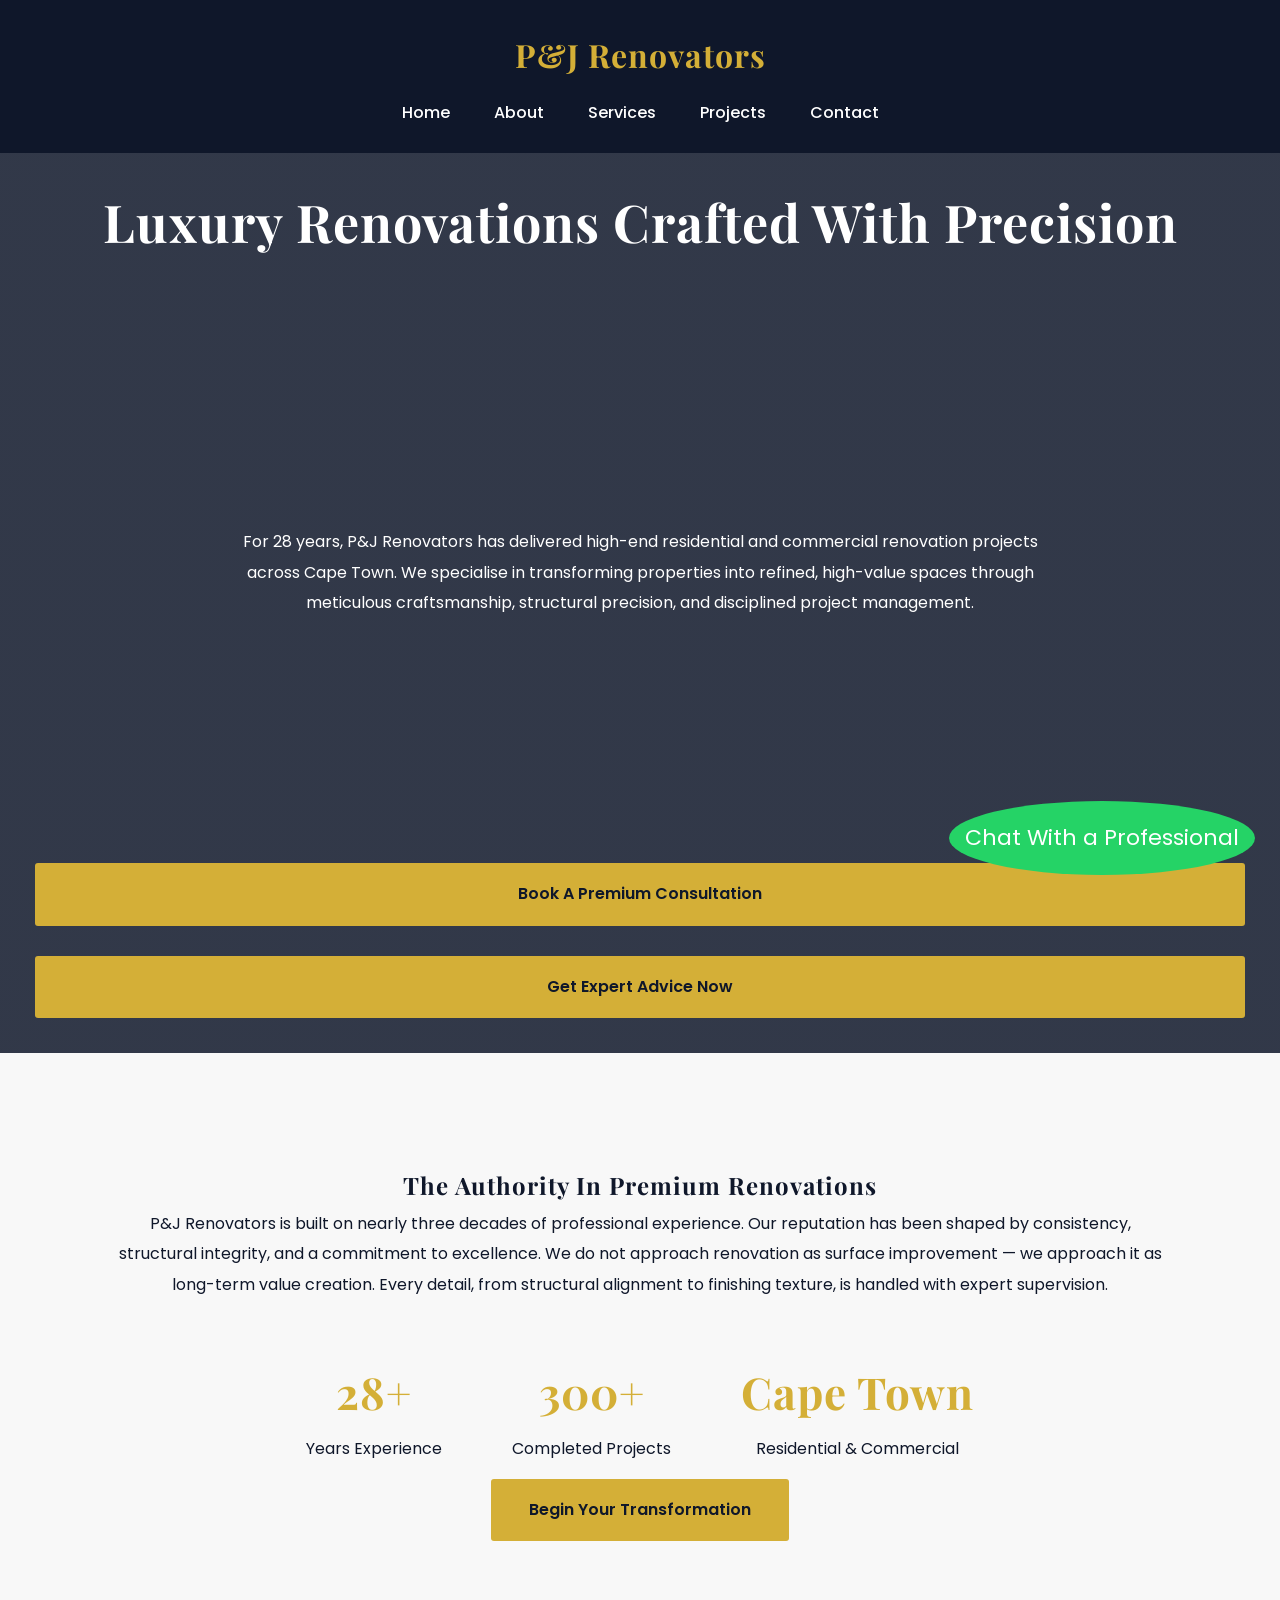
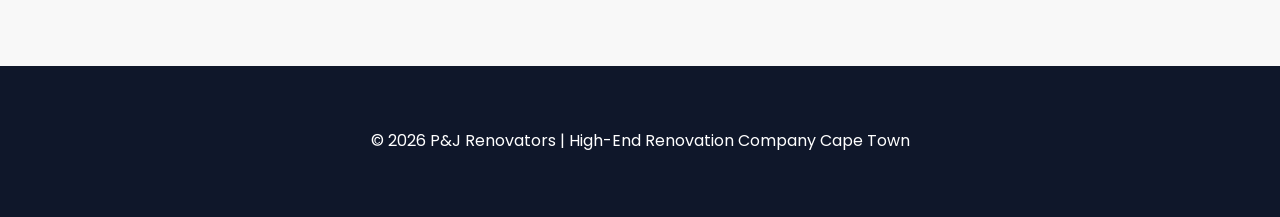
<file: index.html>
<!DOCTYPE html>
<html>
<head>
<title>P&J Renovators | Luxury Renovation Specialists Cape Town</title>
<link rel="stylesheet" href="css/style.css">
<link href="https://fonts.googleapis.com/css2?family=Playfair+Display:wght@600;700&family=Poppins:wght@300;400;500;600&display=swap" rel="stylesheet">
<script src="js/script.js" defer></script>
</head>
<body>

<header>
<h1>P&J Renovators</h1>
<nav>
<a href="index.html">Home</a>
<a href="about.html">About</a>
<a href="services.html">Services</a>
<a href="projects.html">Projects</a>
<a href="contact.html">Contact</a>
</nav>
</header>

<div class="hero">
<h2>Luxury Renovations Crafted With Precision</h2>
<p>
For 28 years, P&J Renovators has delivered high-end residential and commercial renovation projects across Cape Town. 
We specialise in transforming properties into refined, high-value spaces through meticulous craftsmanship, structural precision, and disciplined project management.
</p>
  <a href="contact.html" class="btn">Book A Premium Consultation</a>
<a href="https://wa.me/27621305411" class="btn">Get Expert Advice Now</a>
</div>

<section>
<h2>The Authority In Premium Renovations</h2>
<p>
P&J Renovators is built on nearly three decades of professional experience. Our reputation has been shaped by consistency, structural integrity, and a commitment to excellence. 
We do not approach renovation as surface improvement — we approach it as long-term value creation. Every detail, from structural alignment to finishing texture, is handled with expert supervision.
</p>

<div class="stats">
<div class="stat">
<h3>28+</h3>
<p>Years Experience</p>
</div>

<div class="stat">
<h3>300+</h3>
<p>Completed Projects</p>
</div>

<div class="stat">
<h3>Cape Town</h3>
<p>Residential & Commercial</p>
</div>
</div>

<a href="contact.html" class="btn">Begin Your Transformation</a>
</section>

<footer>
<p>© 2026 P&J Renovators | High-End Renovation Company Cape Town</p>
</footer>

<a href="https://wa.me/27621305411" class="whatsapp-float">Chat With a Professional</a>

</body>
  </html>
</file>
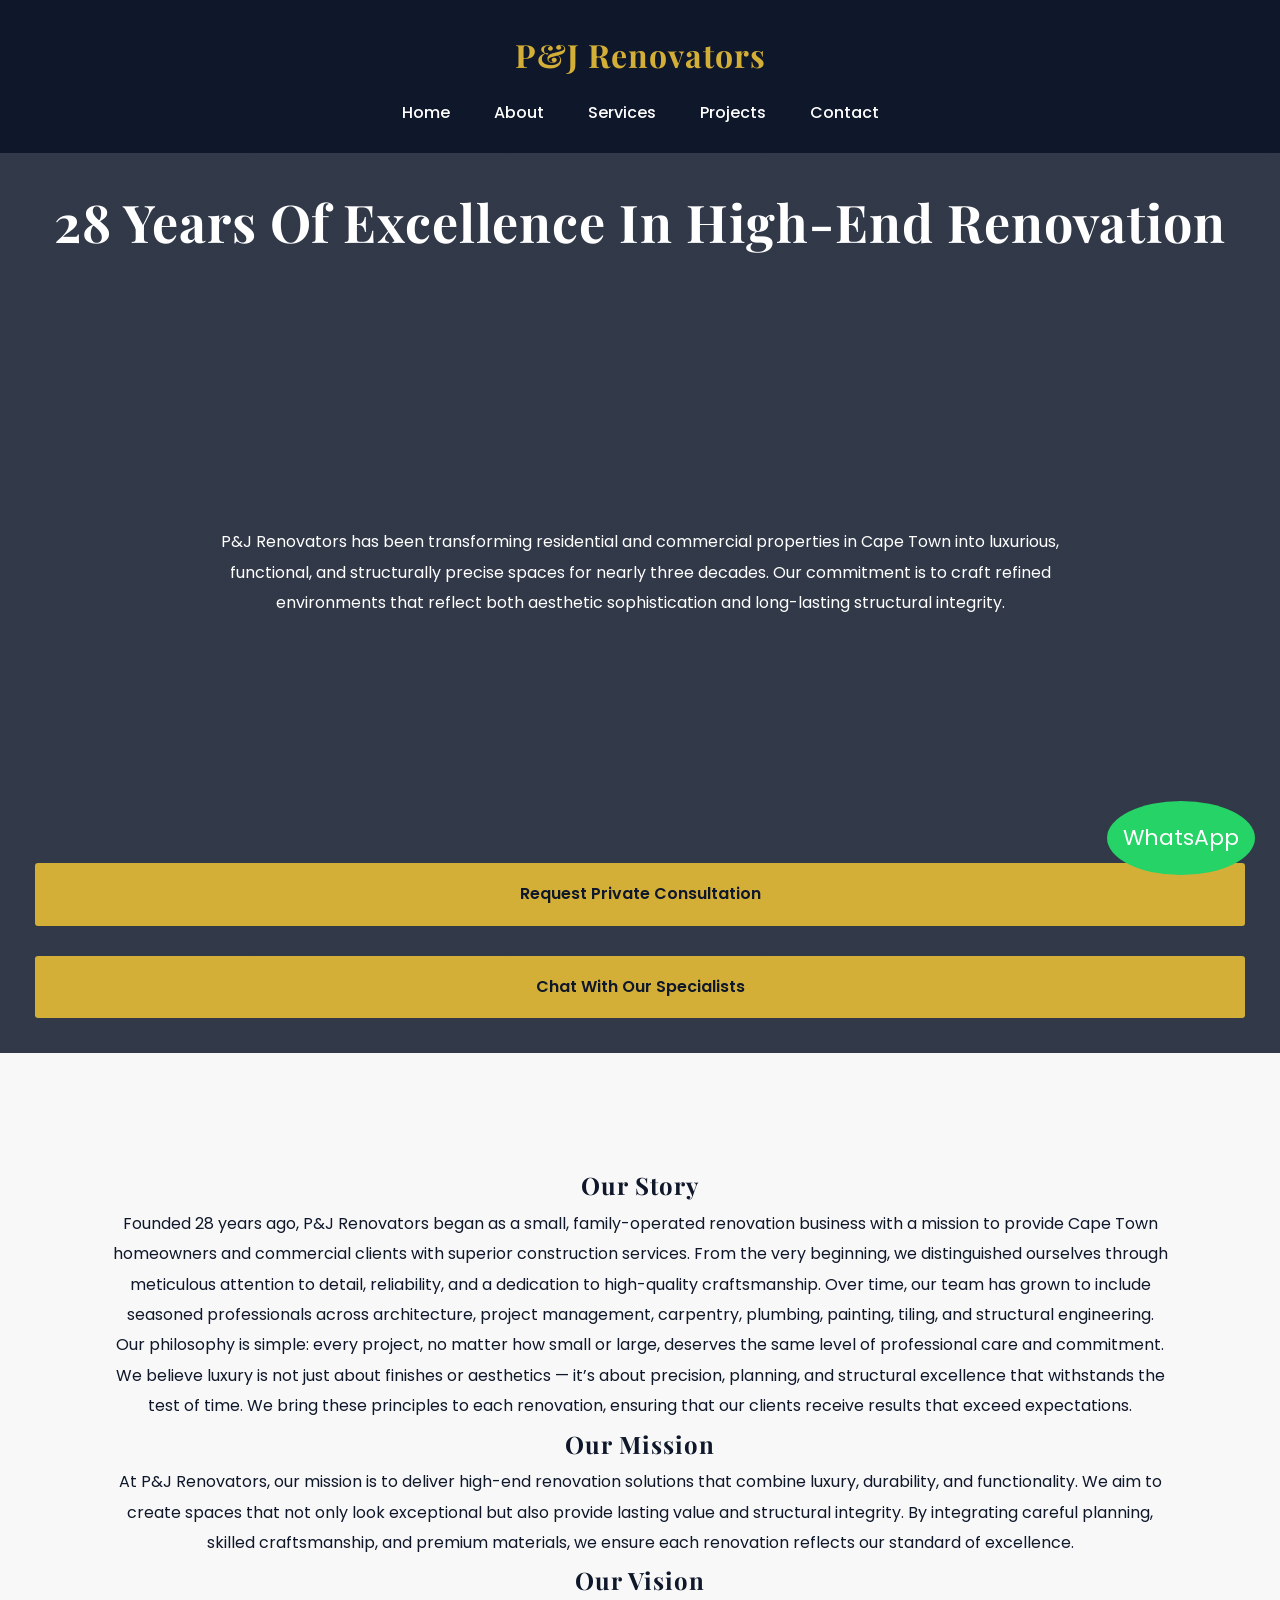
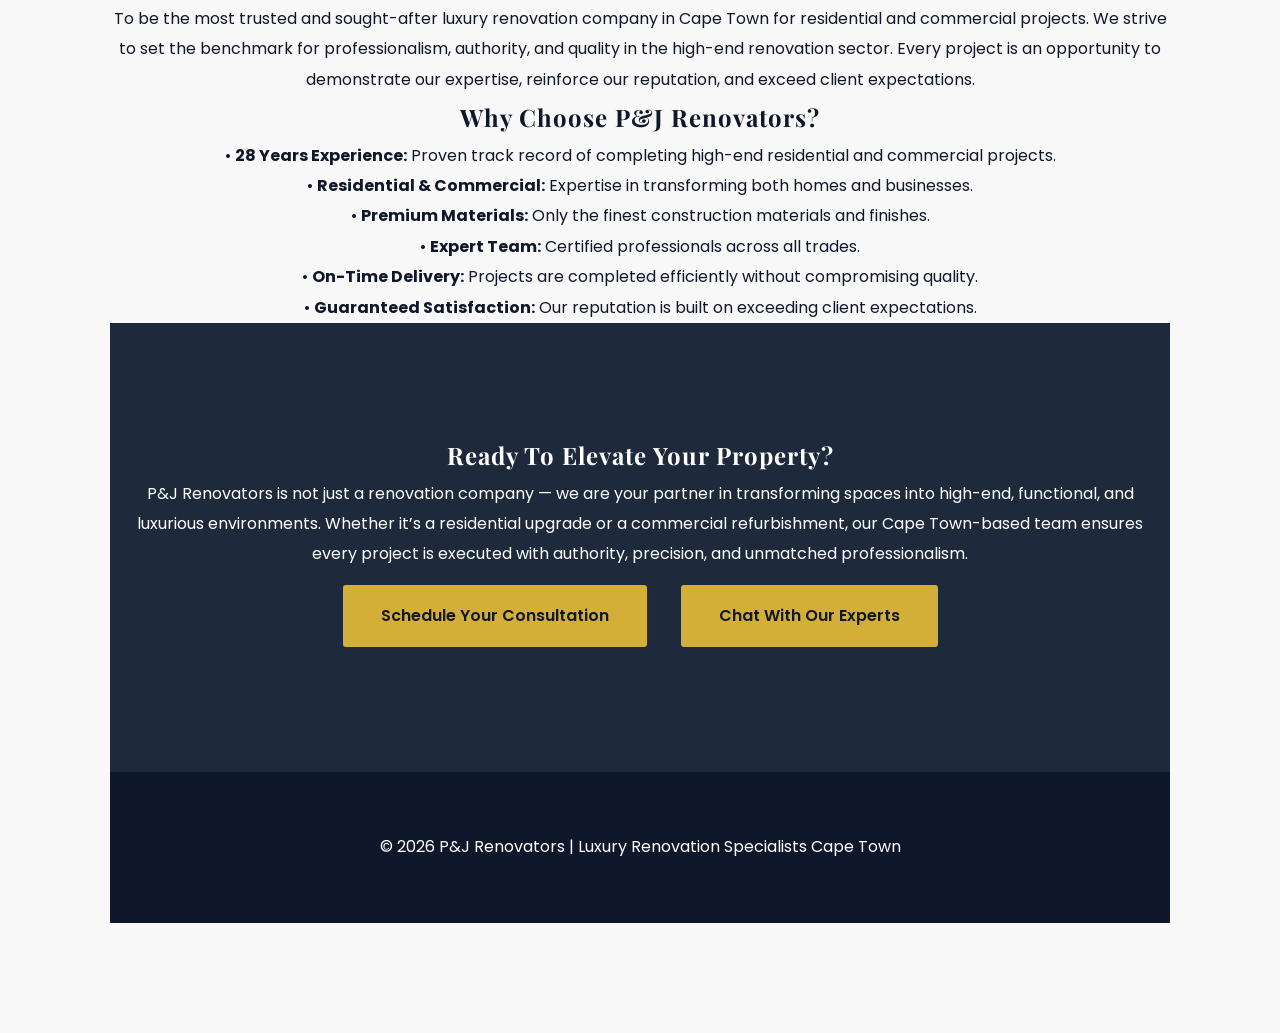
<file: about.html>
<!DOCTYPE html>
<html>
<head>
<title>About P&J Renovators | Luxury Renovation Cape Town</title>
<link rel="stylesheet" href="css/style.css">
<link href="https://fonts.googleapis.com/css2?family=Playfair+Display:wght@600;700&family=Poppins:wght@300;400;500;600&display=swap" rel="stylesheet">
<script src="js/script.js" defer></script>
</head>
<body>

<header>
<h1>P&J Renovators</h1>
<nav>
<a href="index.html">Home</a>
<a href="about.html">About</a>
<a href="services.html">Services</a>
<a href="projects.html">Projects</a>
<a href="contact.html">Contact</a>
</nav>
</header>

<div class="hero" style="background-image:linear-gradient(rgba(15,23,42,.85),rgba(15,23,42,.85)),url('https://images.unsplash.com/photo-1570129477492-45c003edd2be');">
<h2>28 Years Of Excellence In High-End Renovation</h2>
<p>
P&J Renovators has been transforming residential and commercial properties in Cape Town into luxurious, functional, and structurally precise spaces for nearly three decades. 
Our commitment is to craft refined environments that reflect both aesthetic sophistication and long-lasting structural integrity.
</p>
<a href="contact.html" class="btn">Request Private Consultation</a>
<a href="https://wa.me/27621305411" class="btn">Chat With Our Specialists</a>
</div>

<section>
<h2>Our Story</h2>
<p>
Founded 28 years ago, P&J Renovators began as a small, family-operated renovation business with a mission to provide Cape Town homeowners and commercial clients with superior construction services. 
From the very beginning, we distinguished ourselves through meticulous attention to detail, reliability, and a dedication to high-quality craftsmanship. 
Over time, our team has grown to include seasoned professionals across architecture, project management, carpentry, plumbing, painting, tiling, and structural engineering.
</p>

<p>
Our philosophy is simple: every project, no matter how small or large, deserves the same level of professional care and commitment. 
We believe luxury is not just about finishes or aesthetics — it’s about precision, planning, and structural excellence that withstands the test of time. 
We bring these principles to each renovation, ensuring that our clients receive results that exceed expectations.
</p>

<h2>Our Mission</h2>
<p>
At P&J Renovators, our mission is to deliver high-end renovation solutions that combine luxury, durability, and functionality. 
We aim to create spaces that not only look exceptional but also provide lasting value and structural integrity. 
By integrating careful planning, skilled craftsmanship, and premium materials, we ensure each renovation reflects our standard of excellence.
</p>

<h2>Our Vision</h2>
<p>
To be the most trusted and sought-after luxury renovation company in Cape Town for residential and commercial projects. 
We strive to set the benchmark for professionalism, authority, and quality in the high-end renovation sector. 
Every project is an opportunity to demonstrate our expertise, reinforce our reputation, and exceed client expectations.
</p>

<h2>Why Choose P&J Renovators?</h2>
<p>
• <strong>28 Years Experience:</strong> Proven track record of completing high-end residential and commercial projects.<br>
• <strong>Residential & Commercial:</strong> Expertise in transforming both homes and businesses.<br>
• <strong>Premium Materials:</strong> Only the finest construction materials and finishes.<br>
• <strong>Expert Team:</strong> Certified professionals across all trades.<br>
• <strong>On-Time Delivery:</strong> Projects are completed efficiently without compromising quality.<br>
• <strong>Guaranteed Satisfaction:</strong> Our reputation is built on exceeding client expectations.
</p>

<section class="dark">
<h2>Ready To Elevate Your Property?</h2>
<p>
P&J Renovators is not just a renovation company — we are your partner in transforming spaces into high-end, functional, and luxurious environments. 
Whether it’s a residential upgrade or a commercial refurbishment, our Cape Town-based team ensures every project is executed with authority, precision, and unmatched professionalism.
</p>
<a href="contact.html" class="btn">Schedule Your Consultation</a>
<a href="https://wa.me/27621305411" class="btn">Chat With Our Experts</a>
</section>

<footer>
<p>© 2026 P&J Renovators | Luxury Renovation Specialists Cape Town</p>
</footer>

<a href="https://wa.me/27621305411" class="whatsapp-float">WhatsApp</a>

</body>
  </html>
</file>
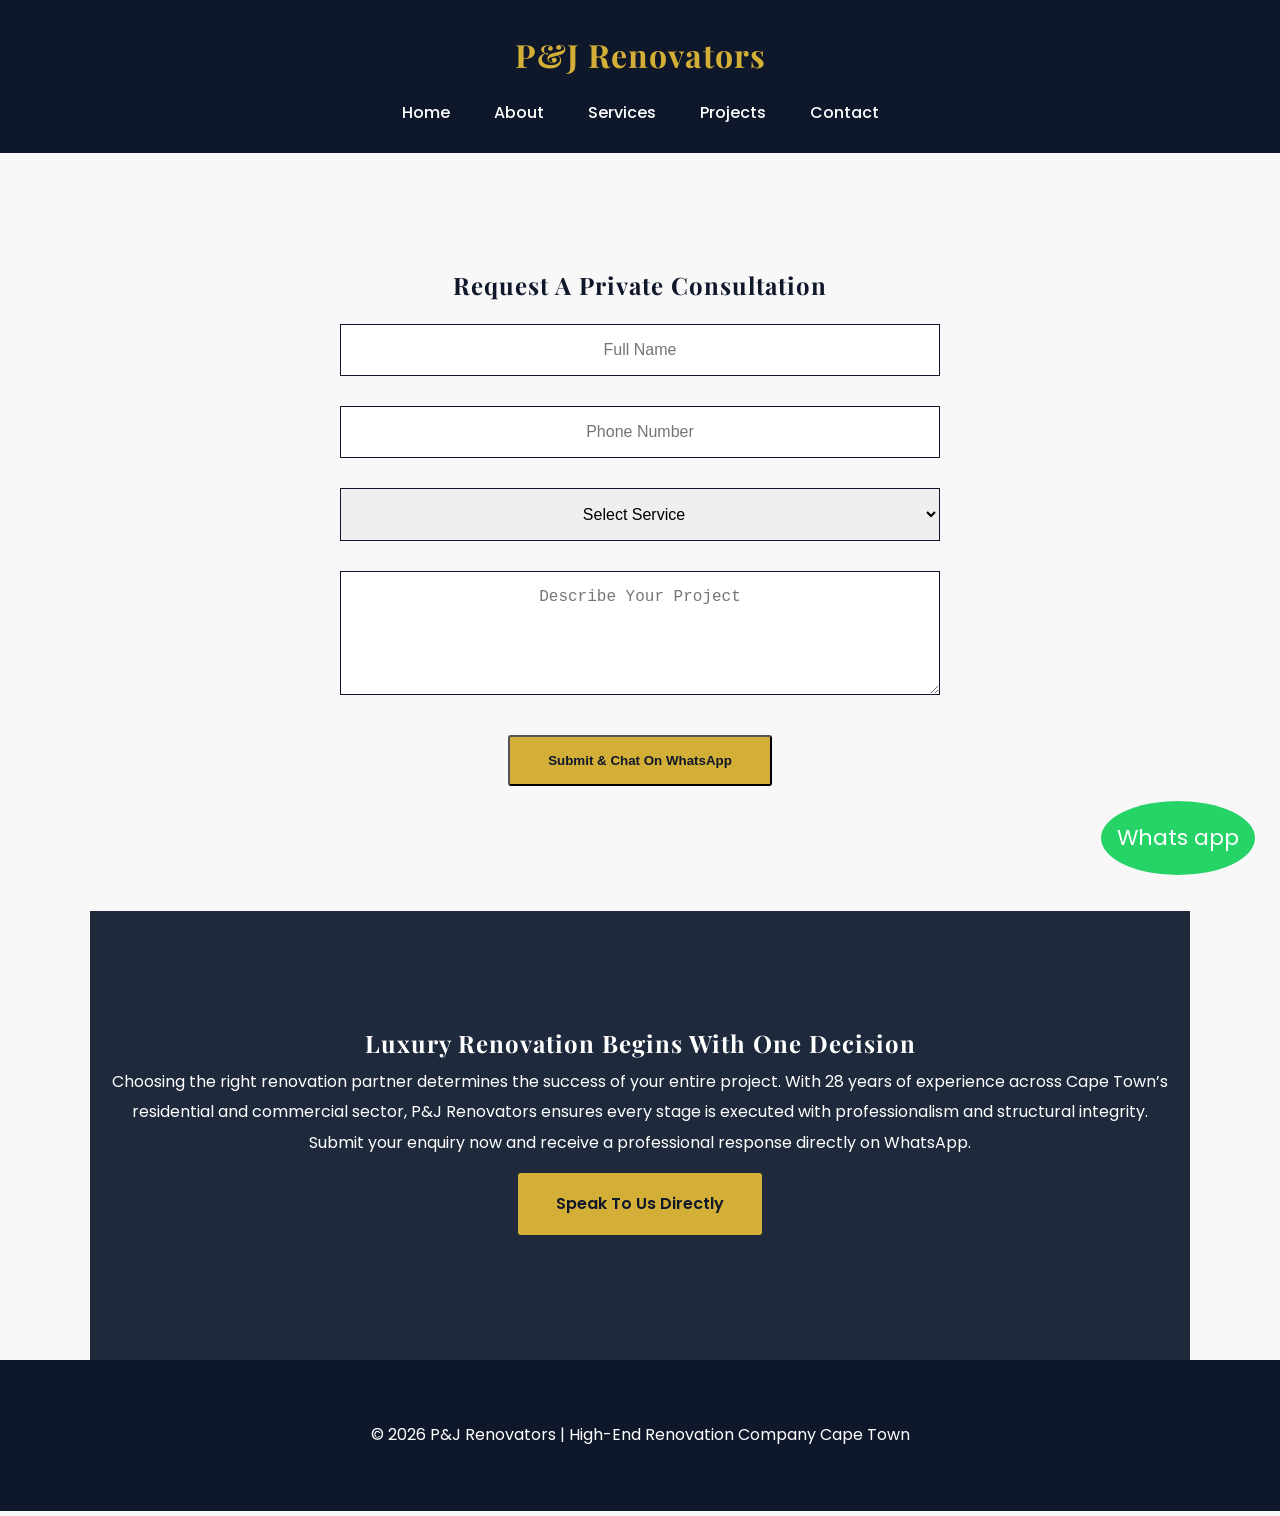
<file: contact.html>
<!DOCTYPE html>
<html>
<head>
<title>P&J Renovators | Luxury Renovation Specialists Cape Town</title>
<link rel="stylesheet" href="css/style.css">
<link href="https://fonts.googleapis.com/css2?family=Playfair+Display:wght@600;700&family=Poppins:wght@300;400;500;600&display=swap" rel="stylesheet">
<script src="js/script.js" defer></script>
</head>
<body>

<header>
<h1>P&J Renovators</h1>
<nav>
<a href="index.html">Home</a>
<a href="about.html">About</a>
<a href="services.html">Services</a>
<a href="projects.html">Projects</a>
<a href="contact.html">Contact</a>
</nav>
</header>

  <section>
<h2>Request A Private Consultation</h2>

<form id="bookingForm" class="booking-form">
<input type="text" id="name" placeholder="Full Name" required>
<input type="tel" id="phone" placeholder="Phone Number" required>

<select id="service" required>
<option value="">Select Service</option>
<option>Residential Renovation</option>
<option>Commercial Renovation</option>
<option>Structural Alteration</option>
<option>Roofing</option>
<option>Luxury Finishes</option>
</select>

<textarea id="details" rows="5" placeholder="Describe Your Project" required></textarea>

<button type="submit" class="btn">Submit & Chat On WhatsApp</button>
</form>
  </section>

  <section class="dark">
<h2>Luxury Renovation Begins With One Decision</h2>

<p>
Choosing the right renovation partner determines the success of your entire project. 
With 28 years of experience across Cape Town’s residential and commercial sector, 
P&J Renovators ensures every stage is executed with professionalism and structural integrity.

Submit your enquiry now and receive a professional response directly on WhatsApp.
</p>

<a href="https://wa.me/27621305411" class="btn">Speak To Us Directly</a>
  </section>

  <footer>
<p>© 2026 P&J Renovators | High-End Renovation Company Cape Town</p>
</footer>

<a href="https://wa.me/27621305411" class="whatsapp-float">Whats app</a>

</body>
  </html>
</file>
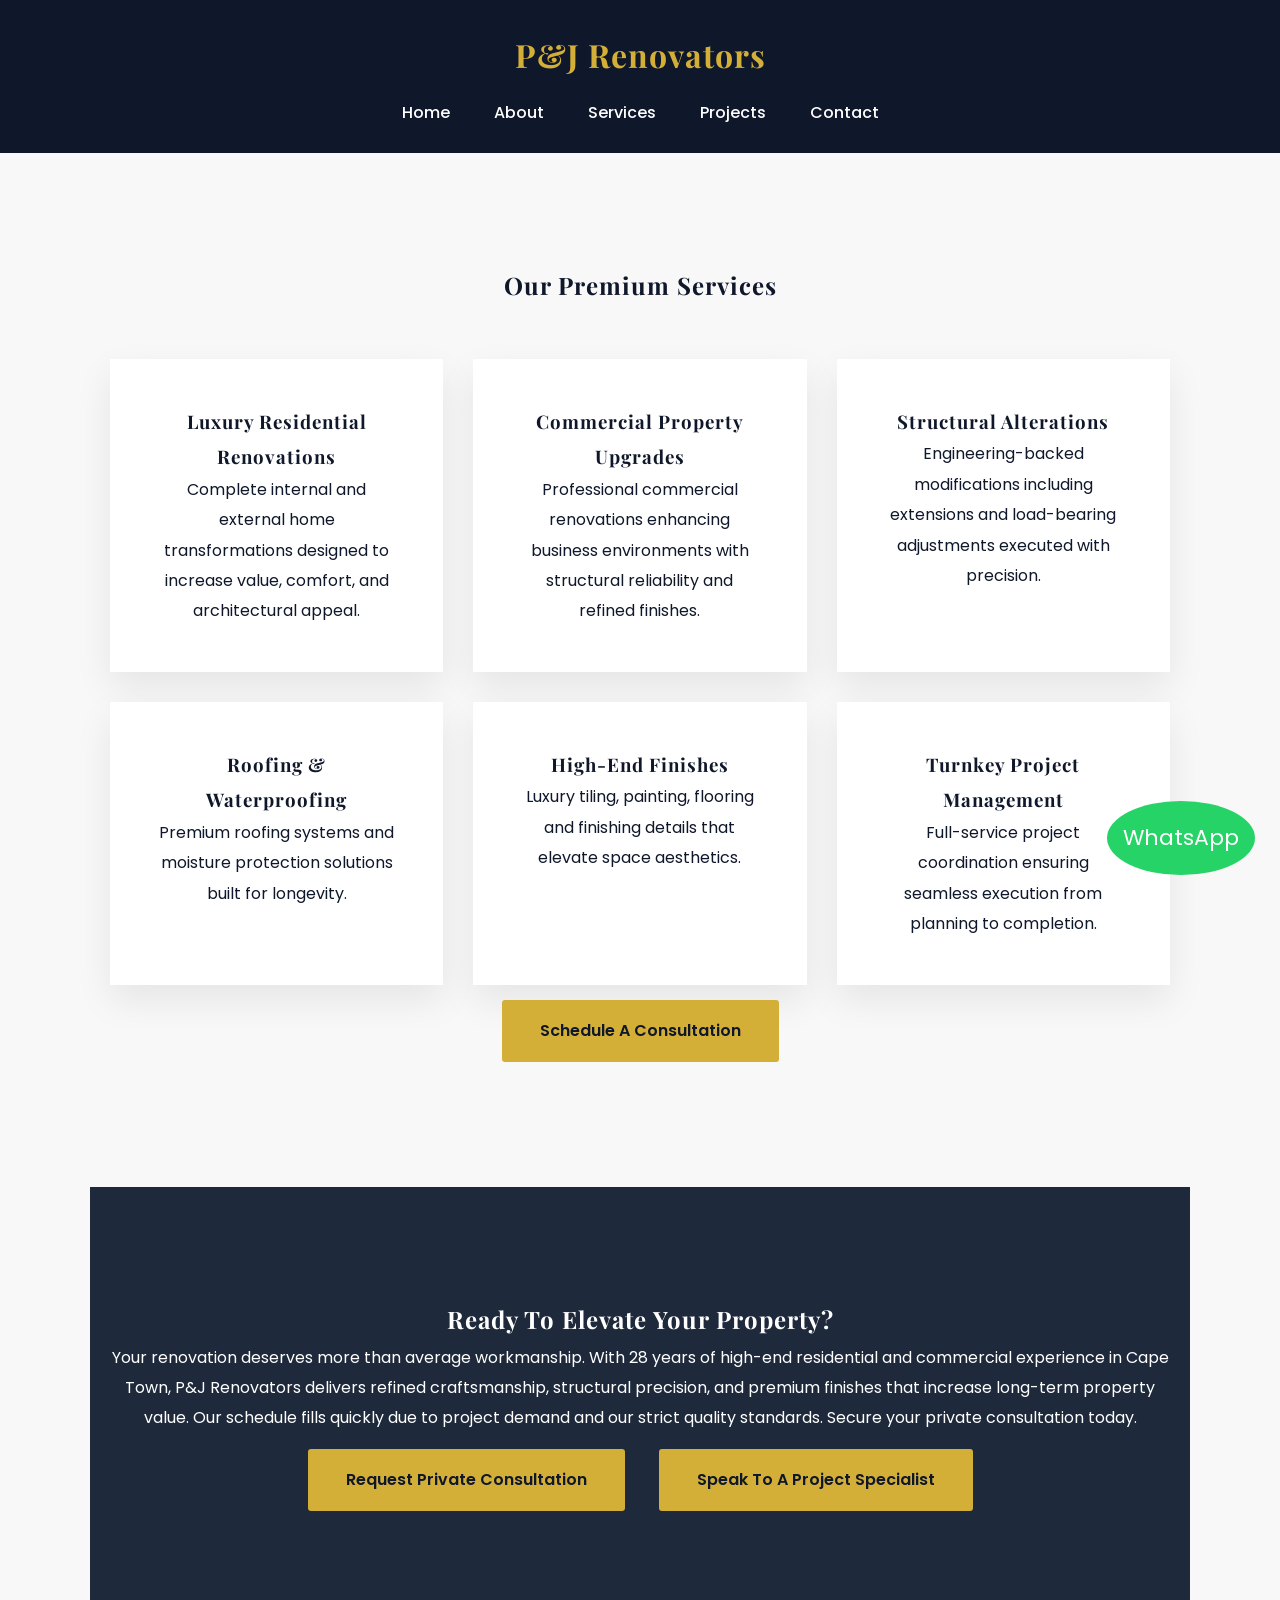
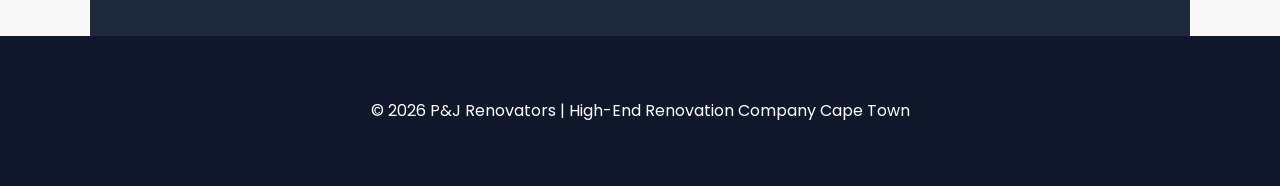
<file: services.html>
<!DOCTYPE html>
<html>
<head>
<title>P&J Renovators | Luxury Renovation Specialists Cape Town</title>
<link rel="stylesheet" href="css/style.css">
<link href="https://fonts.googleapis.com/css2?family=Playfair+Display:wght@600;700&family=Poppins:wght@300;400;500;600&display=swap" rel="stylesheet">
<script src="js/script.js" defer></script>
</head>
<body>

<header>
<h1>P&J Renovators</h1>
<nav>
<a href="index.html">Home</a>
<a href="about.html">About</a>
<a href="services.html">Services</a>
<a href="projects.html">Projects</a>
<a href="contact.html">Contact</a>
</nav>
</header>

<section>
<h2>Our Premium Services</h2>

<div class="service-grid">

<div class="service-card">
<h3>Luxury Residential Renovations</h3>
<p>Complete internal and external home transformations designed to increase value, comfort, and architectural appeal.</p>
</div>

<div class="service-card">
<h3>Commercial Property Upgrades</h3>
<p>Professional commercial renovations enhancing business environments with structural reliability and refined finishes.</p>
</div>

<div class="service-card">
<h3>Structural Alterations</h3>
<p>Engineering-backed modifications including extensions and load-bearing adjustments executed with precision.</p>
</div>

<div class="service-card">
<h3>Roofing & Waterproofing</h3>
<p>Premium roofing systems and moisture protection solutions built for longevity.</p>
</div>

<div class="service-card">
<h3>High-End Finishes</h3>
<p>Luxury tiling, painting, flooring and finishing details that elevate space aesthetics.</p>
</div>

<div class="service-card">
<h3>Turnkey Project Management</h3>
<p>Full-service project coordination ensuring seamless execution from planning to completion.</p>
</div>

</div>

<a href="contact.html" class="btn">Schedule A Consultation</a>
</section>

  <section class="dark">
<h2>Ready To Elevate Your Property?</h2>

<p>
Your renovation deserves more than average workmanship. 
With 28 years of high-end residential and commercial experience in Cape Town, 
P&J Renovators delivers refined craftsmanship, structural precision, and premium finishes that increase long-term property value.

Our schedule fills quickly due to project demand and our strict quality standards.
Secure your private consultation today.
</p>

<a href="contact.html" class="btn">Request Private Consultation</a>
<a href="https://wa.me/27621305411" class="btn">Speak To A Project Specialist</a>
  </section>
 <footer>
<p>© 2026 P&J Renovators | High-End Renovation Company Cape Town</p>
</footer>

<a href="https://wa.me/27621305411" class="whatsapp-float">WhatsApp</a>

</body>
</html>
</file>
<file: css/style.css>
:root{
--primary:#0f172a;
--accent:#d4af37;
--light:#f8f8f8;
--dark:#1e293b;
}

*{
margin:0;
padding:0;
box-sizing:border-box;
text-align:center;
}

body{
font-family:'Poppins',sans-serif;
background:var(--light);
color:var(--primary);
line-height:1.9;
}

h1,h2,h3{
font-family:'Playfair Display',serif;
letter-spacing:1px;
}

header{
background:var(--primary);
padding:25px;
}

header h1{
color:var(--accent);
font-size:32px;
}

nav{
margin-top:12px;
}

nav a{
color:white;
margin:0 20px;
text-decoration:none;
font-weight:500;
}

nav a:hover{
color:var(--accent);
}

.hero{
height:100vh;
background:linear-gradient(rgba(15,23,42,.85),rgba(15,23,42,.85)),
url('https://images.ctfassets.net/09muo917z9ra/Hhw5vQoPmIzCQnuGoxFer/35c7c36d50dafcbc23e60e9d19ba5c29/IMG-20260224-WA0024.jpg');
background-size:cover;
background-position:center;
display:flex;
flex-direction:column;
justify-content:center;
color:white;
padding:20px;
}

.hero h2{
font-size:52px;
margin-bottom:25px;
}

.hero p{
max-width:850px;
margin:auto;
}

.btn{
display:inline-block;
margin:15px;
padding:16px 38px;
background:var(--accent);
color:var(--primary);
text-decoration:none;
font-weight:600;
border-radius:3px;
transition:.3s;
}

.btn:hover{
background:white;
}

section{
padding:110px 20px;
max-width:1100px;
margin:auto;
}

.dark{
background:var(--dark);
color:white;
}

.stats{
display:flex;
justify-content:center;
flex-wrap:wrap;
gap:70px;
margin-top:50px;
}

.stat h3{
font-size:44px;
color:var(--accent);
}

.service-grid{
display:grid;
grid-template-columns:repeat(auto-fit,minmax(280px,1fr));
gap:30px;
margin-top:50px;
}

.service-card{
background:white;
padding:45px;
box-shadow:0 15px 35px rgba(0,0,0,.08);
transition:.3s;
}

.service-card:hover{
transform:translateY(-12px);
}

.gallery{
display:flex;
flex-wrap:wrap;
justify-content:center;
gap:25px;
}

.gallery img{
width:360px;
cursor:pointer;
transition:.4s;
}

.gallery img:hover{
transform:scale(1.05);
}

.modal{
display:none;
position:fixed;
z-index:1000;
padding-top:100px;
left:0;top:0;
width:100%;height:100%;
background:rgba(0,0,0,0.9);
}

.modal img{
margin:auto;
display:block;
max-width:80%;
}

.close{
position:absolute;
top:40px;
right:50px;
color:white;
font-size:45px;
cursor:pointer;
}

.booking-form{
max-width:600px;
margin:auto;
}

.booking-form input,
.booking-form textarea,
.booking-form select{
width:100%;
padding:16px;
margin:15px 0;
border:1px solid var(--primary);
font-size:16px;
}

footer{
background:var(--primary);
color:white;
padding:60px;
}

.whatsapp-float{
position:fixed;
bottom:25px;
right:25px;
background:#25D366;
padding:16px;
border-radius:50%;
font-size:22px;
color:white;
text-decoration:none;
  }
</file>
